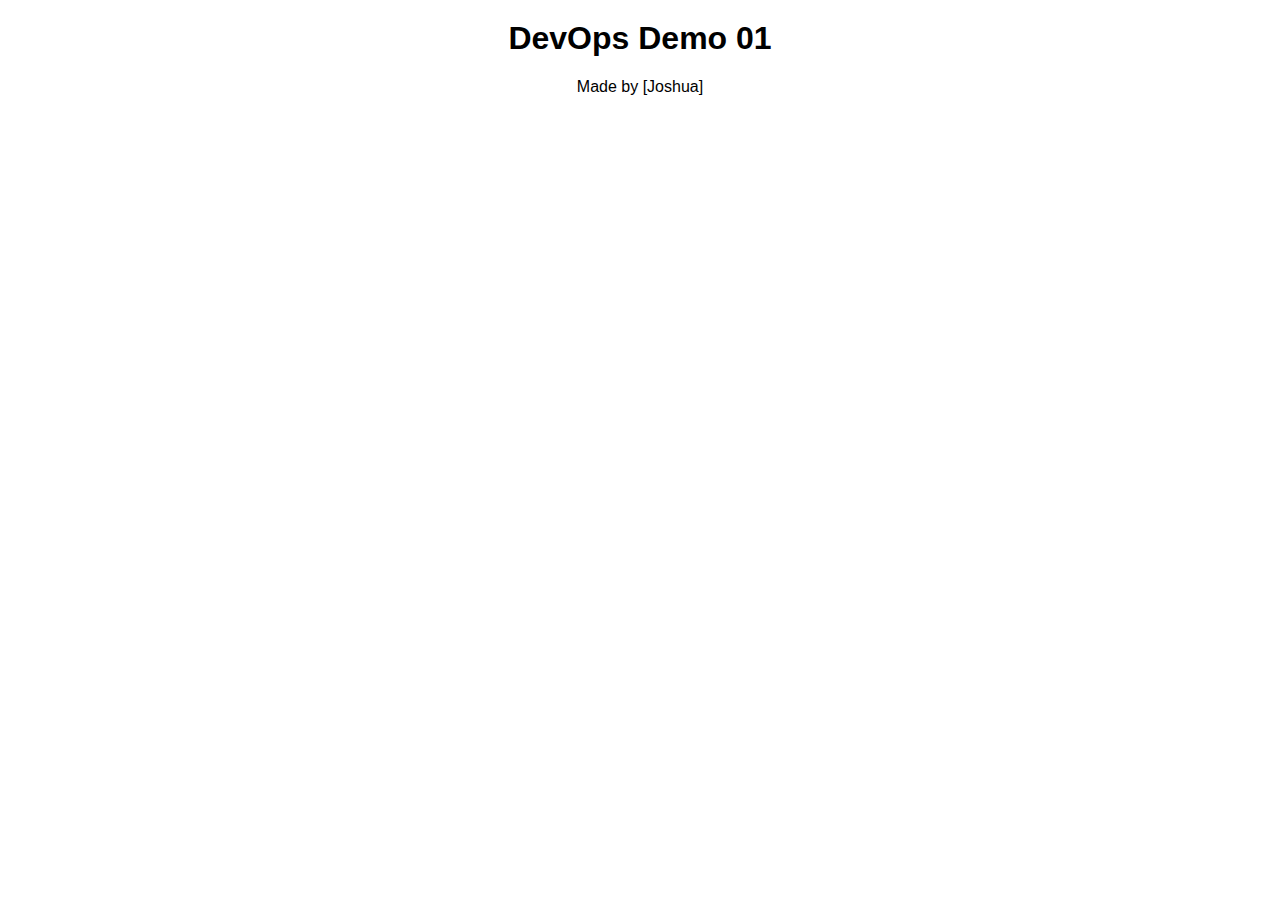
<file: lesson-01/index.html>
<!DOCTYPE html>
<html lang="en">
<head>
    <meta charset="UTF-8">
    <meta name="viewport" content="width=device-width, initial-scale=1.0">
    <title>DeveOps Demo 01</title>
    <link rel="stylesheet" href="style.css">
</head>
<body>
    <h1>DevOps Demo 01</h1>
    <p>Made by [Joshua]</p>
</body>
</html>
</file>
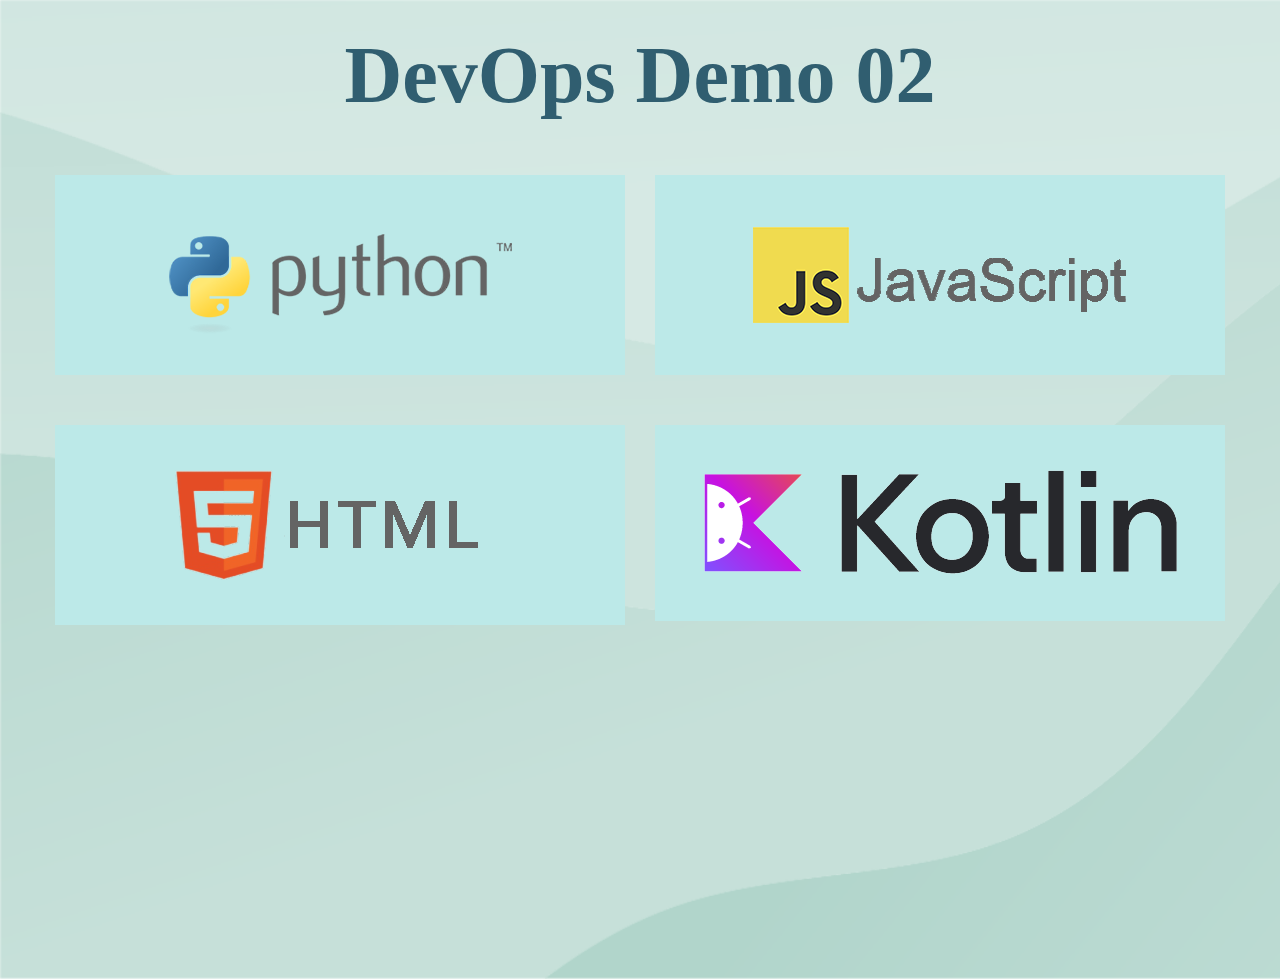
<file: lesson-02/index.html>
<html>
    <head>
        <title>DevOps Demo 02</title>
        <link rel="stylesheet" href="css/style.css">
    </head>
    <body>
        <h1>DevOps Demo 02</h1>
        <div class="menu one" >
            <a href="python.html">
                <img src="python.png">
            </a>
        </div>
        <div class="menu two">
            <a href="javascript.html">
                <img src="js.png">
            </a>
        </div>
        <div class="menu three">
            <a href="html.html">
                <img src="html.png">
            </a>
        </div>
        <div class="menu four">
            <a href="kotlin.html">
                <img src="kotlin.png">
            </a>
        </div>
    </body>
</html>
</file>
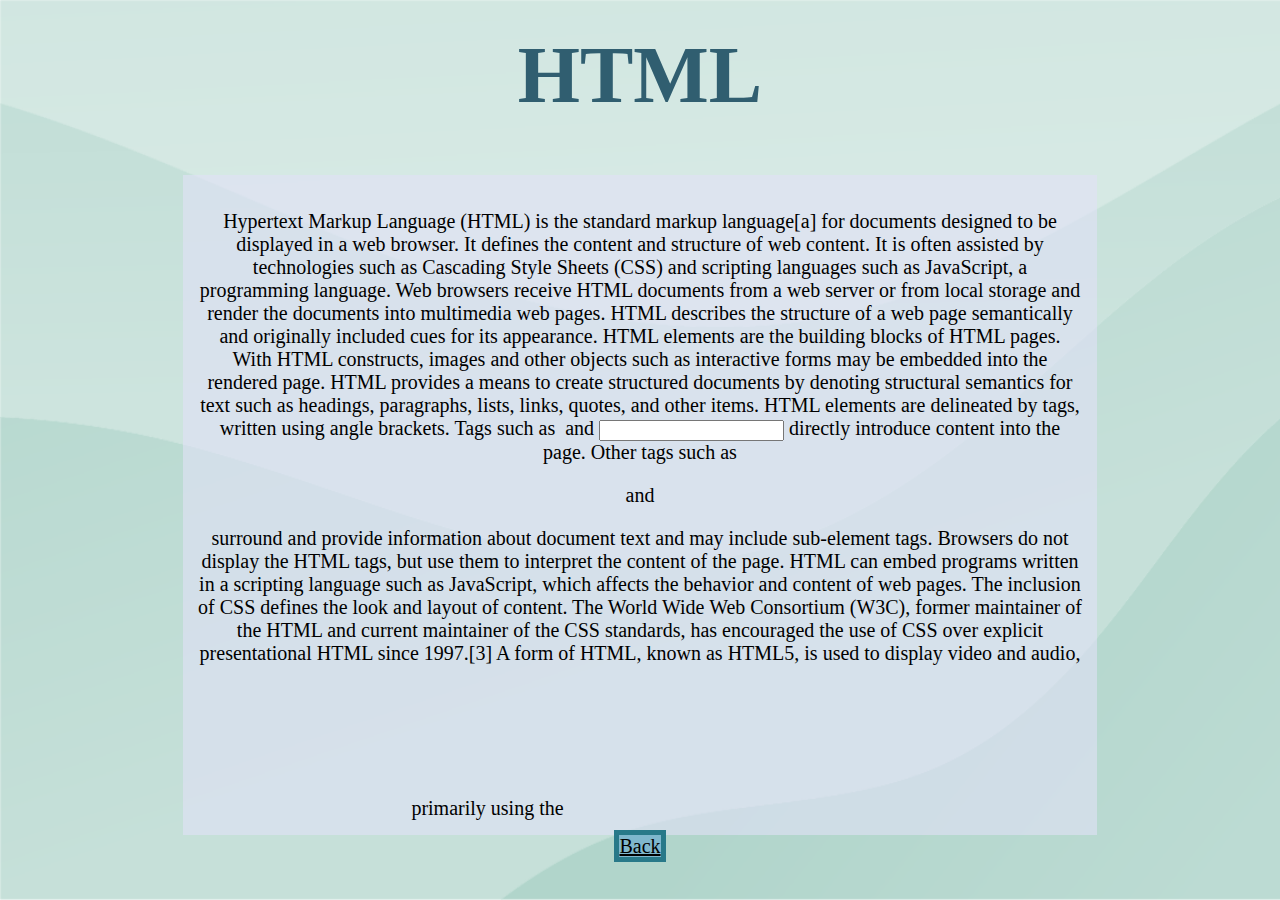
<file: lesson-02/html.html>
<html>
    <head>
        <title>HTML</title>
        <link rel="stylesheet" href="css/style.css">
    </head>
    <body>
        <h1>HTML</h1>
        <div class="content">
            <p>Hypertext Markup Language (HTML) is the standard markup language[a] for documents designed to be displayed in a web browser. It defines the content and structure of web content. It is often assisted by technologies such as Cascading Style Sheets (CSS) and scripting languages such as JavaScript, a programming language.

Web browsers receive HTML documents from a web server or from local storage and render the documents into multimedia web pages. HTML describes the structure of a web page semantically and originally included cues for its appearance.

HTML elements are the building blocks of HTML pages. With HTML constructs, images and other objects such as interactive forms may be embedded into the rendered page. HTML provides a means to create structured documents by denoting structural semantics for text such as headings, paragraphs, lists, links, quotes, and other items. HTML elements are delineated by tags, written using angle brackets. Tags such as <img> and <input> directly introduce content into the page. Other tags such as <p> and </p> surround and provide information about document text and may include sub-element tags. Browsers do not display the HTML tags, but use them to interpret the content of the page.

HTML can embed programs written in a scripting language such as JavaScript, which affects the behavior and content of web pages. The inclusion of CSS defines the look and layout of content. The World Wide Web Consortium (W3C), former maintainer of the HTML and current maintainer of the CSS standards, has encouraged the use of CSS over explicit presentational HTML since 1997.[3] A form of HTML, known as HTML5, is used to display video and audio, primarily using the <canvas> element, together with JavaScript.</p>
        </div>
        <a class="back" href="index.html">Back</a>
    </body>
</html>
</file>
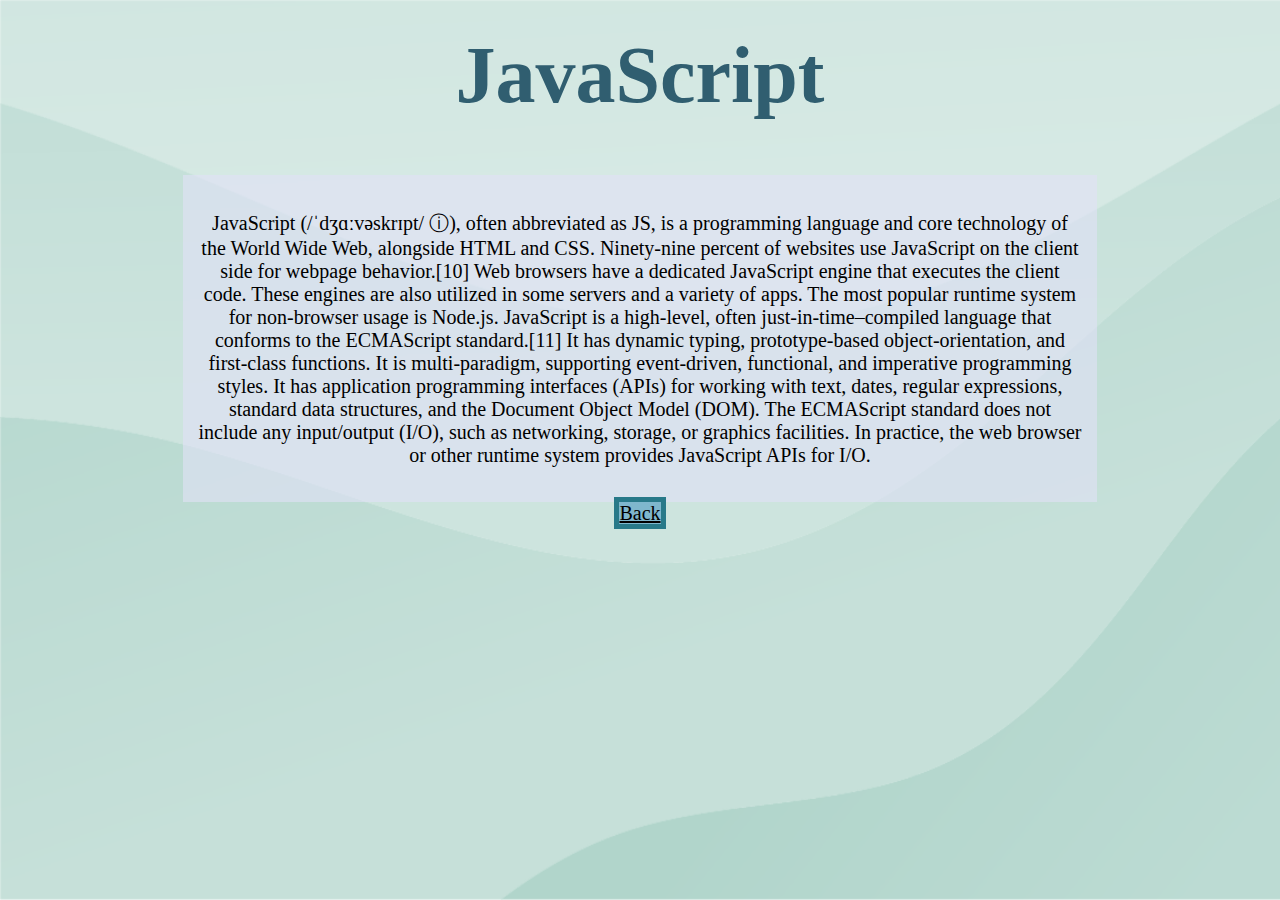
<file: lesson-02/javascript.html>
<html>
    <head>
        <title>JavaScript</title>
        <link rel="stylesheet" href="css/style.css">
    </head>
    <body>
        <h1>JavaScript</h1>
        <div class="content">
            <p>JavaScript (/ˈdʒɑːvəskrɪpt/ ⓘ), often abbreviated as JS, is a programming language and core technology of the World Wide Web, alongside HTML and CSS. Ninety-nine percent of websites use JavaScript on the client side for webpage behavior.[10]

Web browsers have a dedicated JavaScript engine that executes the client code. These engines are also utilized in some servers and a variety of apps. The most popular runtime system for non-browser usage is Node.js.

JavaScript is a high-level, often just-in-time–compiled language that conforms to the ECMAScript standard.[11] It has dynamic typing, prototype-based object-orientation, and first-class functions. It is multi-paradigm, supporting event-driven, functional, and imperative programming styles. It has application programming interfaces (APIs) for working with text, dates, regular expressions, standard data structures, and the Document Object Model (DOM).

The ECMAScript standard does not include any input/output (I/O), such as networking, storage, or graphics facilities. In practice, the web browser or other runtime system provides JavaScript APIs for I/O.</p>
        </div>
        <a class="back" href="index.html">Back</a>
    </body>
</html>
</file>
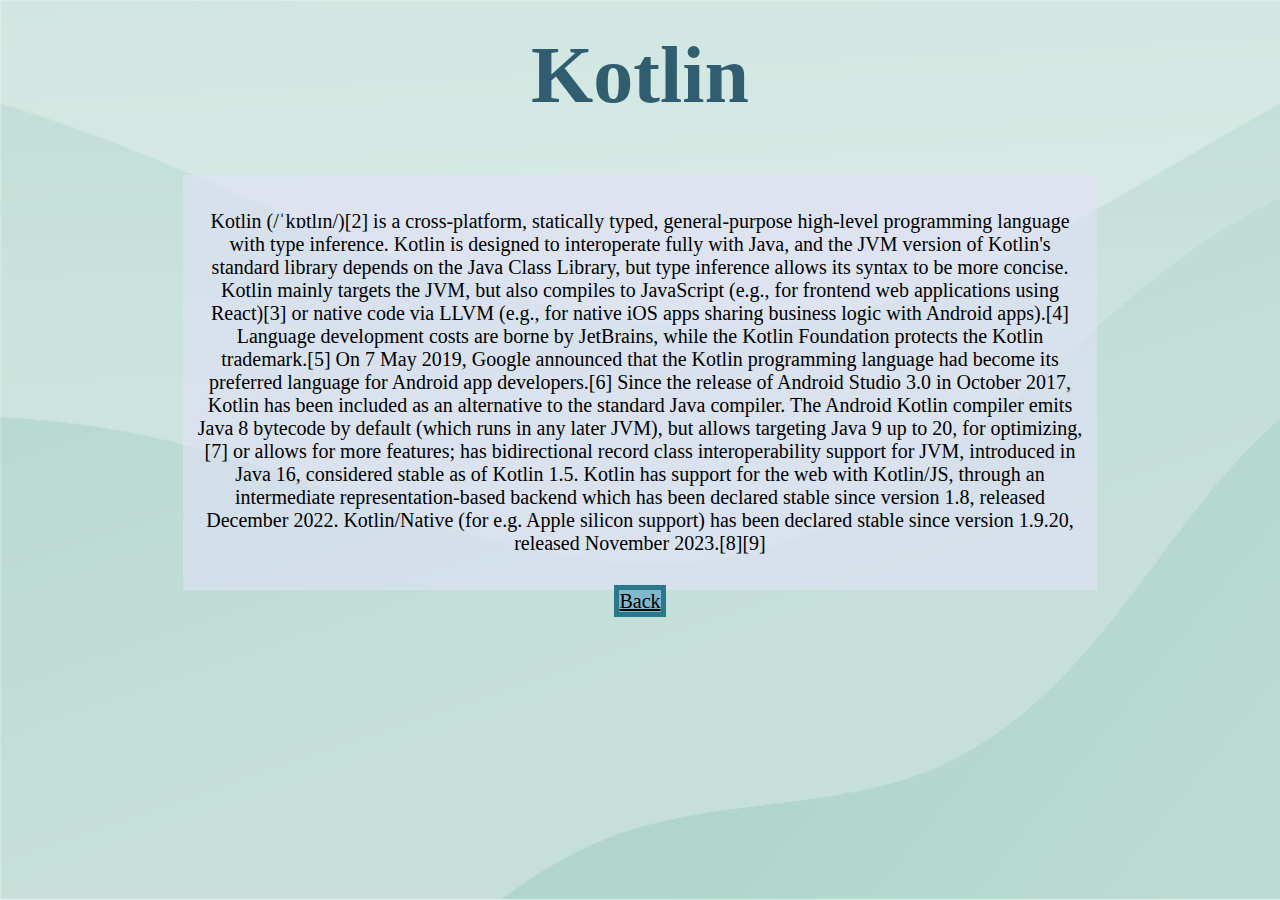
<file: lesson-02/kotlin.html>
<html>
    <head>
        <title>Kotlin</title>
        <link rel="stylesheet" href="css/style.css">
    </head>
    <body>
        <h1>Kotlin</h1>
        <div class="content">
            <p>Kotlin (/ˈkɒtlɪn/)[2] is a cross-platform, statically typed, general-purpose high-level programming language with type inference. Kotlin is designed to interoperate fully with Java, and the JVM version of Kotlin's standard library depends on the Java Class Library, but type inference allows its syntax to be more concise. Kotlin mainly targets the JVM, but also compiles to JavaScript (e.g., for frontend web applications using React)[3] or native code via LLVM (e.g., for native iOS apps sharing business logic with Android apps).[4] Language development costs are borne by JetBrains, while the Kotlin Foundation protects the Kotlin trademark.[5]

On 7 May 2019, Google announced that the Kotlin programming language had become its preferred language for Android app developers.[6] Since the release of Android Studio 3.0 in October 2017, Kotlin has been included as an alternative to the standard Java compiler. The Android Kotlin compiler emits Java 8 bytecode by default (which runs in any later JVM), but allows targeting Java 9 up to 20, for optimizing,[7] or allows for more features; has bidirectional record class interoperability support for JVM, introduced in Java 16, considered stable as of Kotlin 1.5.

Kotlin has support for the web with Kotlin/JS, through an intermediate representation-based backend which has been declared stable since version 1.8, released December 2022. Kotlin/Native (for e.g. Apple silicon support) has been declared stable since version 1.9.20, released November 2023.[8][9]</p>
        </div>
        <a class="back" href="index.html">Back</a>
    </body>
</html>
</file>
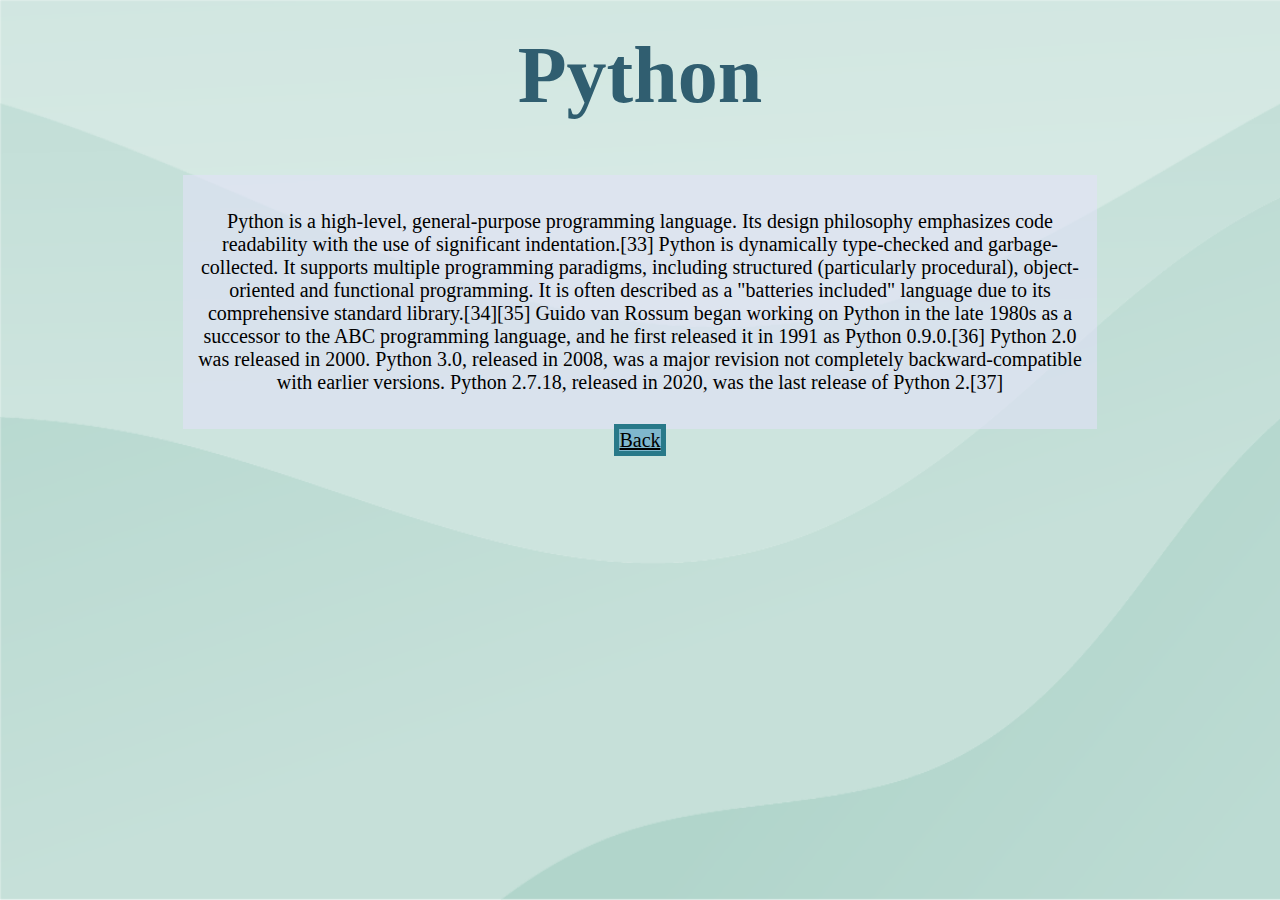
<file: lesson-02/python.html>
<html>
    <head>
        <title>Python</title>
        <link rel="stylesheet" href="css/style.css">
    </head>
    <body>
        <h1>Python</h1>
        <div class="content">
            <p>Python is a high-level, general-purpose programming language. Its design philosophy emphasizes code readability with the use of significant indentation.[33]

Python is dynamically type-checked and garbage-collected. It supports multiple programming paradigms, including structured (particularly procedural), object-oriented and functional programming. It is often described as a "batteries included" language due to its comprehensive standard library.[34][35]

Guido van Rossum began working on Python in the late 1980s as a successor to the ABC programming language, and he first released it in 1991 as Python 0.9.0.[36] Python 2.0 was released in 2000. Python 3.0, released in 2008, was a major revision not completely backward-compatible with earlier versions. Python 2.7.18, released in 2020, was the last release of Python 2.[37]</p>
        </div>
        <a class="back" href="index.html">Back</a>
    </body>
</html>
</file>
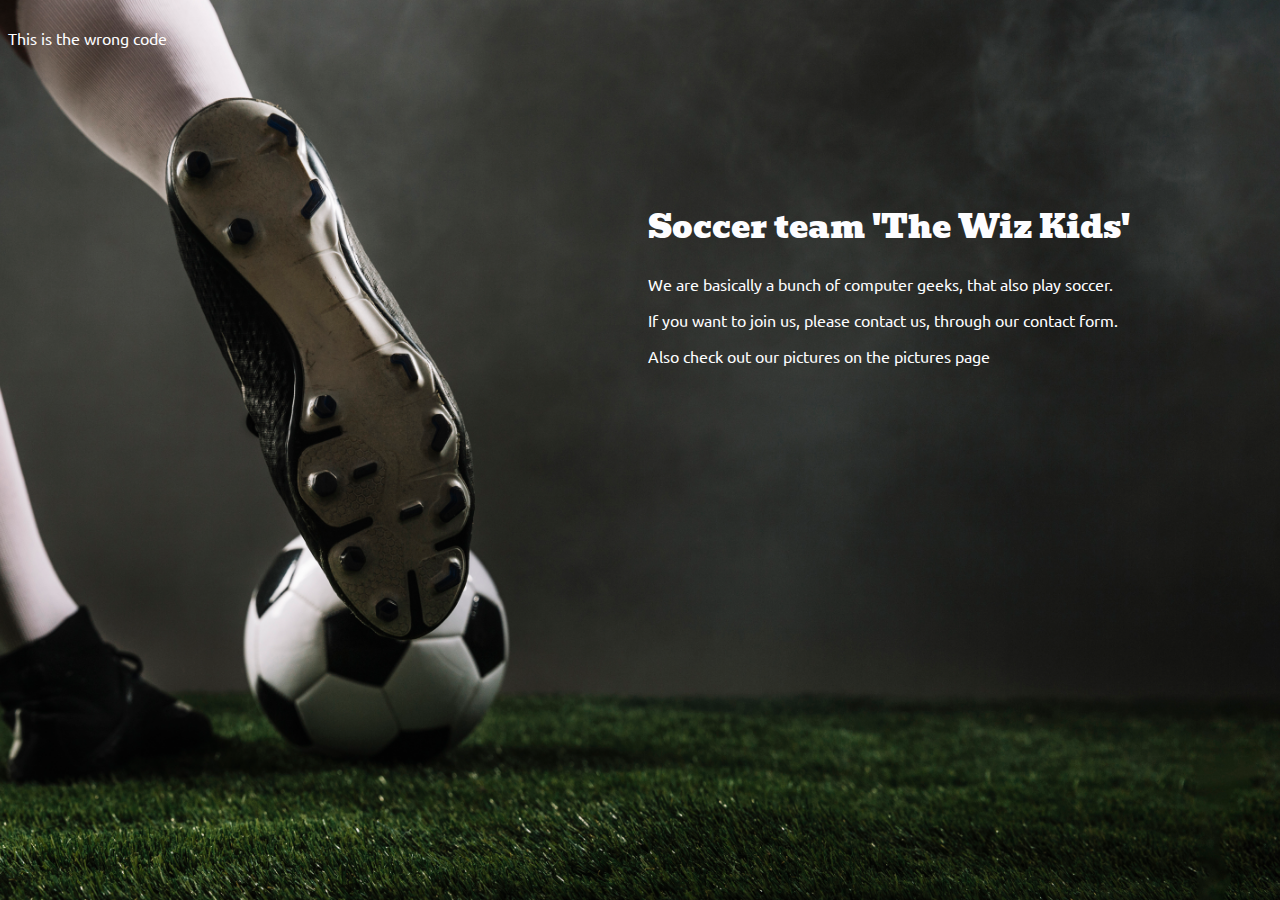
<file: lesson-03/main_file.html>
<html>
<head>
    <title>HTML</title>
    <link rel="stylesheet" href="style.css">
    <link rel="preconnect" href="https://fonts.googleapis.com">
    <link rel="preconnect" href="https://fonts.gstatic.com" crossorigin>
    <link href="https://fonts.googleapis.com/css2?family=Bevan&family=Ubuntu:wght@500&display=swap" rel="stylesheet">
</head>
<body>
    <div class="container">
        <h1>Soccer team 'The Wiz Kids'</h1>
        <div class="content">
            <p>We are basically a bunch of computer geeks, that also play soccer.</p>
            <p>If you want to join us, please contact us, through our contact form.</p>
            <p>Also check out our pictures on the pictures page</p>
        </div>
    </div>
    <div class="content">
        <div class="wrong">
            <p>This is the wrong code</p>
        </div>

    </div>
</body>
</html>
</file>
<file: lesson-01/style.css>
body {
    text-align: center;
    font-family: 'Trebuchet MS', sans-serif;
}

h1 {
    font-size: 200%;
    margin-top: 20px;
}
</file>
<file: lesson-02/css/style.css>
body{
    text-align: center;
    background-image: url('../bg.png');
    background-repeat: no-repeat;
    background-size: cover;
}

h1{
    color: #305E70;
    font-size: 80px;
    margin-top: 30px;
}

.content{
    background-color: rgba(225,225,246,0.6);
    font-size:20px;
    width:70%;
    margin: auto;
    padding: 15px;
}

.back{
    font-size: 20px;
    border: 5px, solid;
    background-color: #7fb7cd;
    border-color: #287989;
    color: black;
}
.back:hover{
    color: white;
    border-color: #005a7e;
}

.menu{
    position:relative;
    border: 10px solid;
    border-color: #bce9e8;
    background-color: #bce9e8;

}
.one{
    position:relative;
    right: 300px;
        width:500px;
    margin: auto;
    padding: 25px;
}
.two{
    position:relative;
    left: 300px;
    bottom: 200px;
    width:500px;
    margin: auto;
    padding: 25px;
}
.three{
    position:relative;
    bottom: 150px;
    right: 300px;
    width:500px;
    margin: auto;
    padding: 25px;
}
.four{
    position:relative;
    bottom: 350px;
    left: 300px;
    width: 500px;
    margin: auto;
    padding: 25px;
}
</file>
<file: lesson-03/style.css>
body{
    background-image: url("img/soccer_bg.jpg");
    background-repeat: no-repeat;
    background-position: center;
    background-size: cover;
    font-family: 'Ubuntu', sans-serif;
    color: #FDFDFF;
    padding-top: 20px;
}
.container {
    position: absolute;
    top: 180px;
    right: 150px;
}
h1 {
    font-family: 'Bevan', cursive;
    font-weight: normal;
}
</file>
